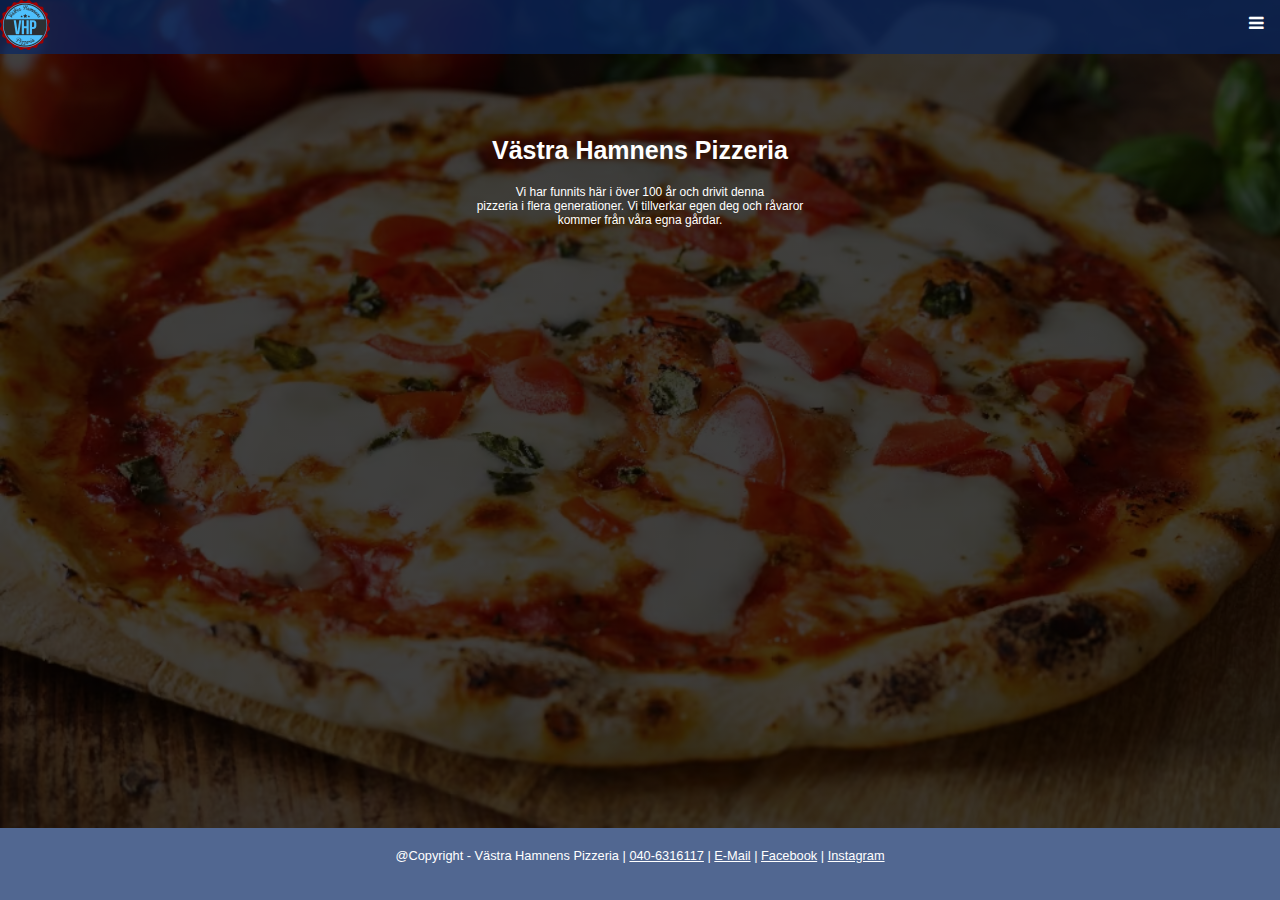
<file: index.html>
<!DOCTYPE html>
<html lang="en">
<head>
    <meta charset="UTF-8">
    <meta http-equiv="X-UA-Compatible" content="IE=edge">
    <meta name="description" content="pizzeria malmö västra hamnen"> <!-- SEO taggar -->
    <meta name="viewport" content="width=device-width, initial-scale=1.0">
    <title>Västra Hamnens Pizzeria</title>
    <link rel="stylesheet" href="css/style.css"/>
    <link rel="stylesheet" href="https://cdnjs.cloudflare.com/ajax/libs/font-awesome/4.7.0/css/font-awesome.min.css">
    <link rel="icon" type="image/x-icon" href="Bilder/vhplogo_200x200.png"> <!-- FAVICON för hemsidan -->
</head>
    <body>
    <div class="backgroundbanner"> <!-- skapat en class för bakgrundsbilden -->
        <nav class="topnav"> <!-- Skapat en class för drop-down menyn -->
            <div id="header-image"> <!-- Loggan på navbar -->
                <img src="Bilder/vhplogo_200x200.png" alt="logo">
            </div>
            <div id="myLinks"> <!-- ID refererar till javascript, gäller för menyvalen i dropdown menyn -->
                <a href="index.html">Hem</a>
                <a href="meny.html">Meny</a>
                <a href="bokning.html">Bokning</a>
            </div>
            <a href="javascript:void(0);" class="icon" onclick="myFunction()"><!-- menyvalen i dropdown menyn -->
                <i class="fa fa-bars"></i>
            </a>
        </nav>
        <br>
        <br>
        <br>
        <br>
        <h1>Västra Hamnens Pizzeria</h1>
        <section>Vi har funnits här i över 100 år och drivit denna <!-- Semantisk tag -->
            <br>pizzeria i flera generationer. Vi tillverkar egen deg och råvaror
            <br>kommer från våra egna gårdar.
        </section>
    </div>
    <script>
        function myFunction() { /* javascripten som skapar funktionen av en drop-down meny */
            var x = document.getElementById("myLinks");
            if (x.style.display === "block") {
                x.style.display = "none";
            } else {
                x.style.display = "block";
            }
        }
        </script>
         <div class="footer-content"><!-- Innehållet i footern tillsammans med funtkion för att öppna
                                           telefonklient, e-post klients samt hyperlänkar till sociala medier -->
            <footer>
                @Copyright - Västra Hamnens Pizzeria | <a href="tel:+46406316117" target="_blank">040-6316117</a>  
                | <a href="mailto:info@vhpizzeria.se" target="_blank">E-Mail</a> |
                     <a href="https://www.facebook.com/VastraHamnensPizzeria/?locale=sv_SE" target="_blank">Facebook</a> |
                <a href="https://www.instagram.com/noipizzamalmo/" target="_blank">Instagram</a>
            </footer>
        </div>
    </body>
</html>
</file>
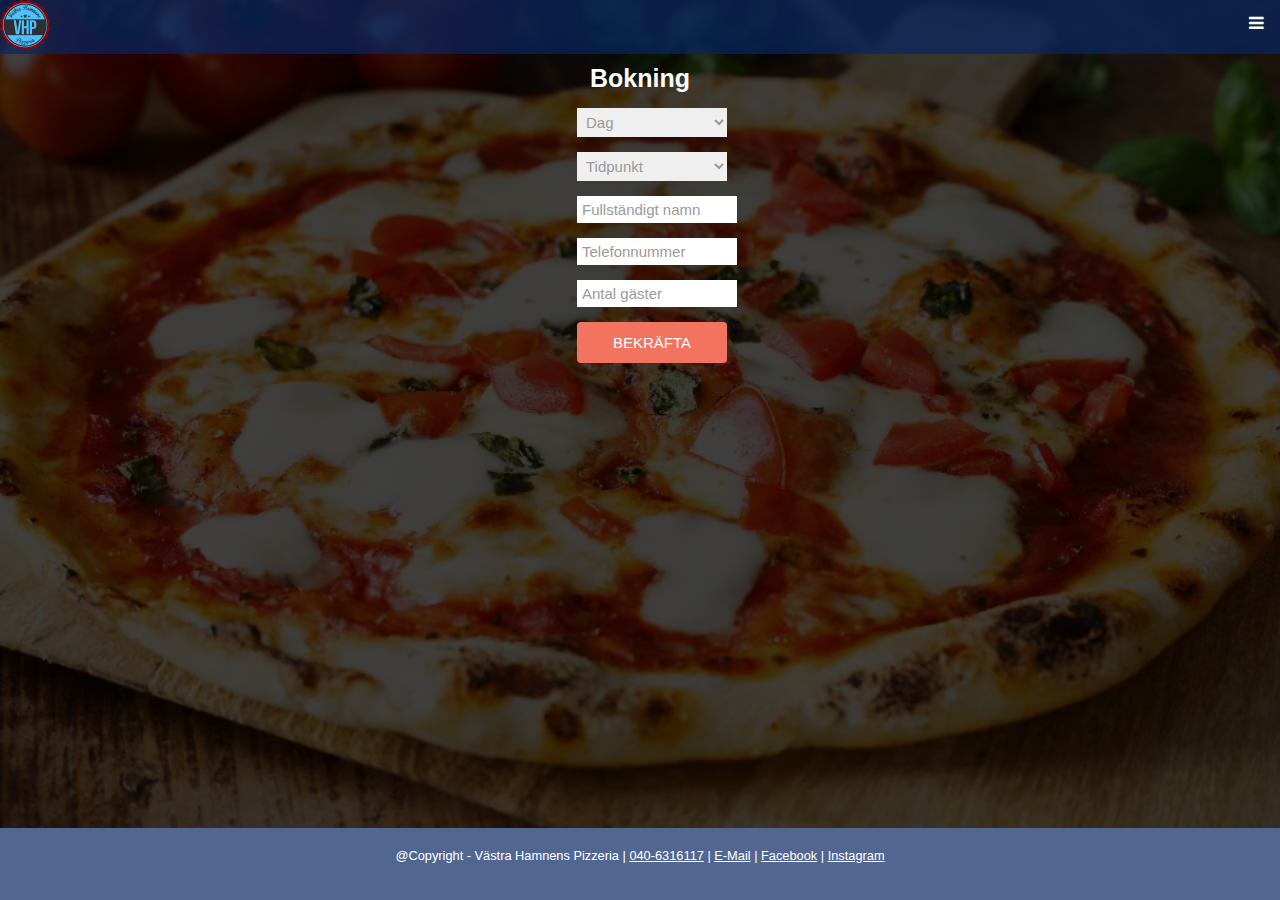
<file: bokning.html>
<!DOCTYPE html>
<html lang="en">
<head>
    <meta charset="UTF-8">
    <meta http-equiv="X-UA-Compatible" content="IE=edge">
    <meta name="description" content="pizzeria malmö västra hamnen">
    <meta name="viewport" content="width=device-width, initial-scale=1.0">
    <title>Västra Hamnens Pizzeria - Bokning</title>
    <link rel="stylesheet" href="css/style.css"/>
    <link rel="stylesheet" href="https://cdnjs.cloudflare.com/ajax/libs/font-awesome/4.7.0/css/font-awesome.min.css">
    <link rel="icon" type="image/x-icon" href="Bilder/vhplogo_200x200.png">
</head>
    <body>
    <div class="backgroundbanner">
        <nav class="topnav">
            <div id="header-image">
                <img src="Bilder/vhplogo_200x200.png" alt="logo">
            </div>
            <div id="myLinks">
                <a href="index.html">Hem</a>
                <a href="meny.html">Meny</a>
                <a href="bokning.html">Bokning</a>
            </div>
            <a href="javascript:void(0);" class="icon" onclick="myFunction()">
                <i class="fa fa-bars"></i>
            </a>
        </nav>
        <h1>Bokning</h1>
        <form>
            <div class = "form-row"> <!-- Formel för bokningssidan -->
                <select name = "days">
                    <option value = "day-select">Dag</option>
                    <option value = "monday">Måndag</option>
                    <option value = "tuesday">Tisdag</option>
                    <option value = "wednesday">Onsdag</option>
                    <option value = "thursday">Torsdag</option>
                    <option value = "friday">Fredag</option>
                    <option value = "saturday">Lördag</option>
                    <option value = "sunday">Söndag</option>
                </select>
                <select name = "hours">
                    <option value = "hour-select">Tidpunkt</option>
                    <option value = "12">12: 00</option>
                    <option value = "13">13: 00</option>
                    <option value = "14">14: 00</option>
                    <option value = "15">15: 00</option>
                    <option value = "16">16: 00</option>
                    <option value = "17">17: 00</option>
                    <option value = "18">18: 00</option>
                    <option value = "19">19: 00</option>
                    <option value = "20">20: 00</option>
                </select>
            </div>
            <div class = "form-row"> 
                <input type = "text" placeholder="Fullständigt namn">
                <input type = "text" placeholder="Telefonnummer">
            </div>
            <div class = "form-row">
                <input type = "number" placeholder="Antal gäster" min = "1" max = "8"> <!-- Min och maxvärde för antal gäster -->
                <input type = "submit" value = "BEKRÄFTA"> <!-- Button funktion -->
            </div>
        </form>
    </div>
        <script>
            function myFunction() {
                var x = document.getElementById("myLinks");
                if (x.style.display === "block") {
                    x.style.display = "none";
                } else {
                    x.style.display = "block";
                }
            }
        </script>
         <div class="footer-content">
             <footer>
                 @Copyright - Västra Hamnens Pizzeria | <a href="tel:+46406316117" target="_blank">040-6316117</a>  
                 | <a href="mailto:info@vhpizzeria.se" target="_blank">E-Mail</a> |
                 <a href="https://www.facebook.com/VastraHamnensPizzeria/?locale=sv_SE" target="_blank">Facebook</a> |
                 <a href="https://www.instagram.com/noipizzamalmo/" target="_blank">Instagram</a>
            </footer>
        </div>
    </body>
</html>
</file>
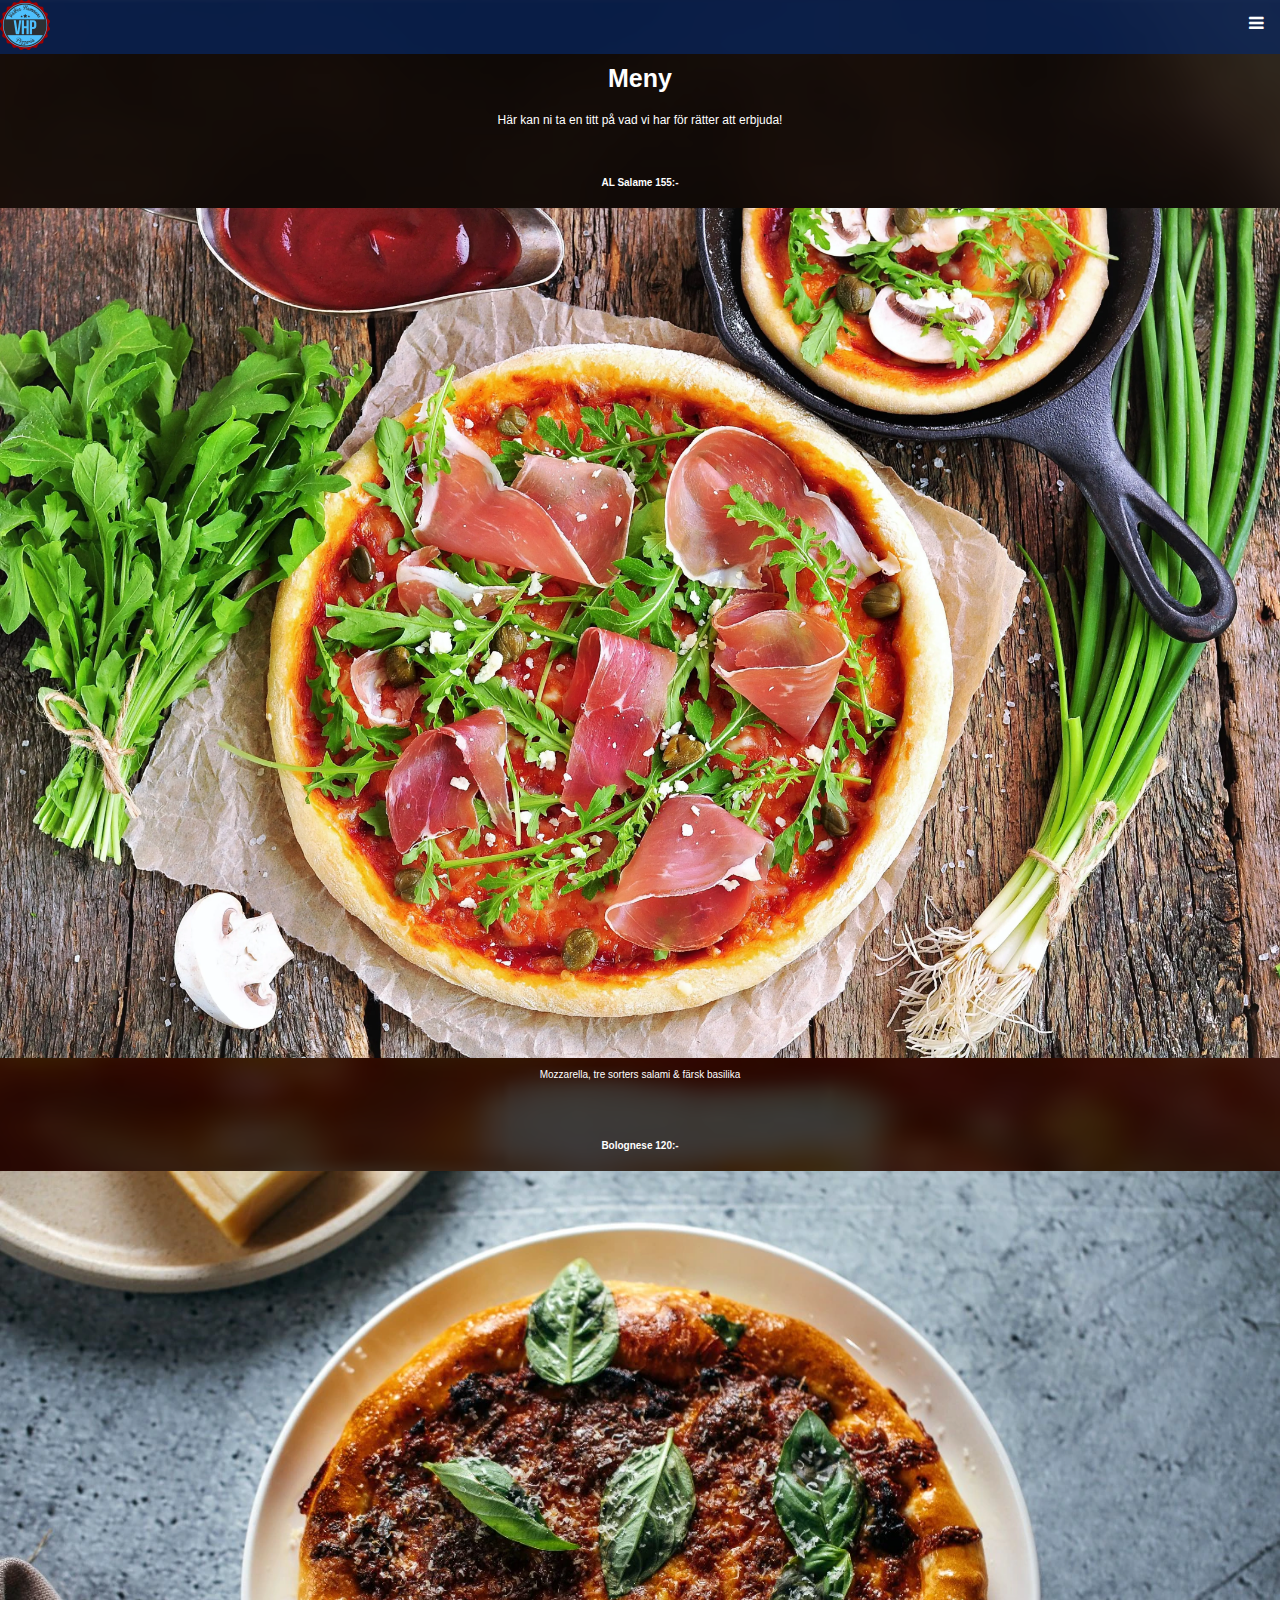
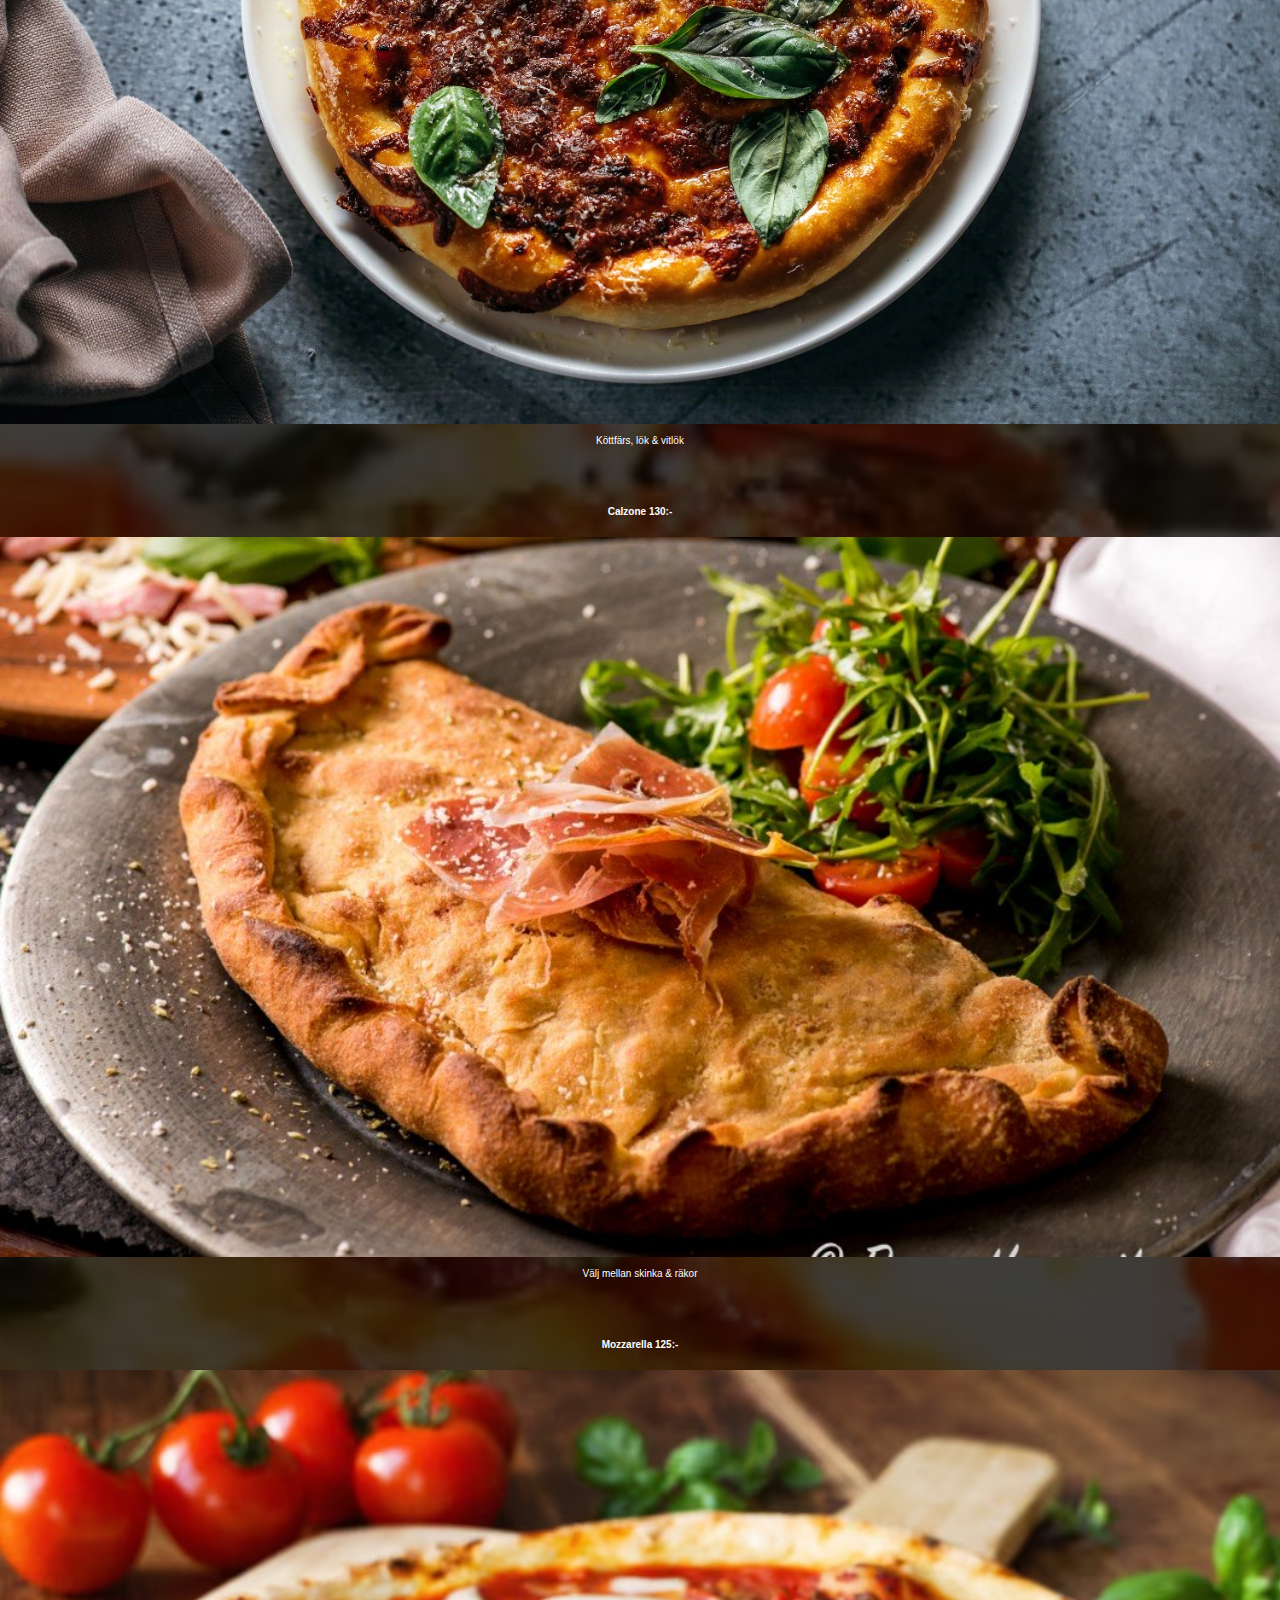
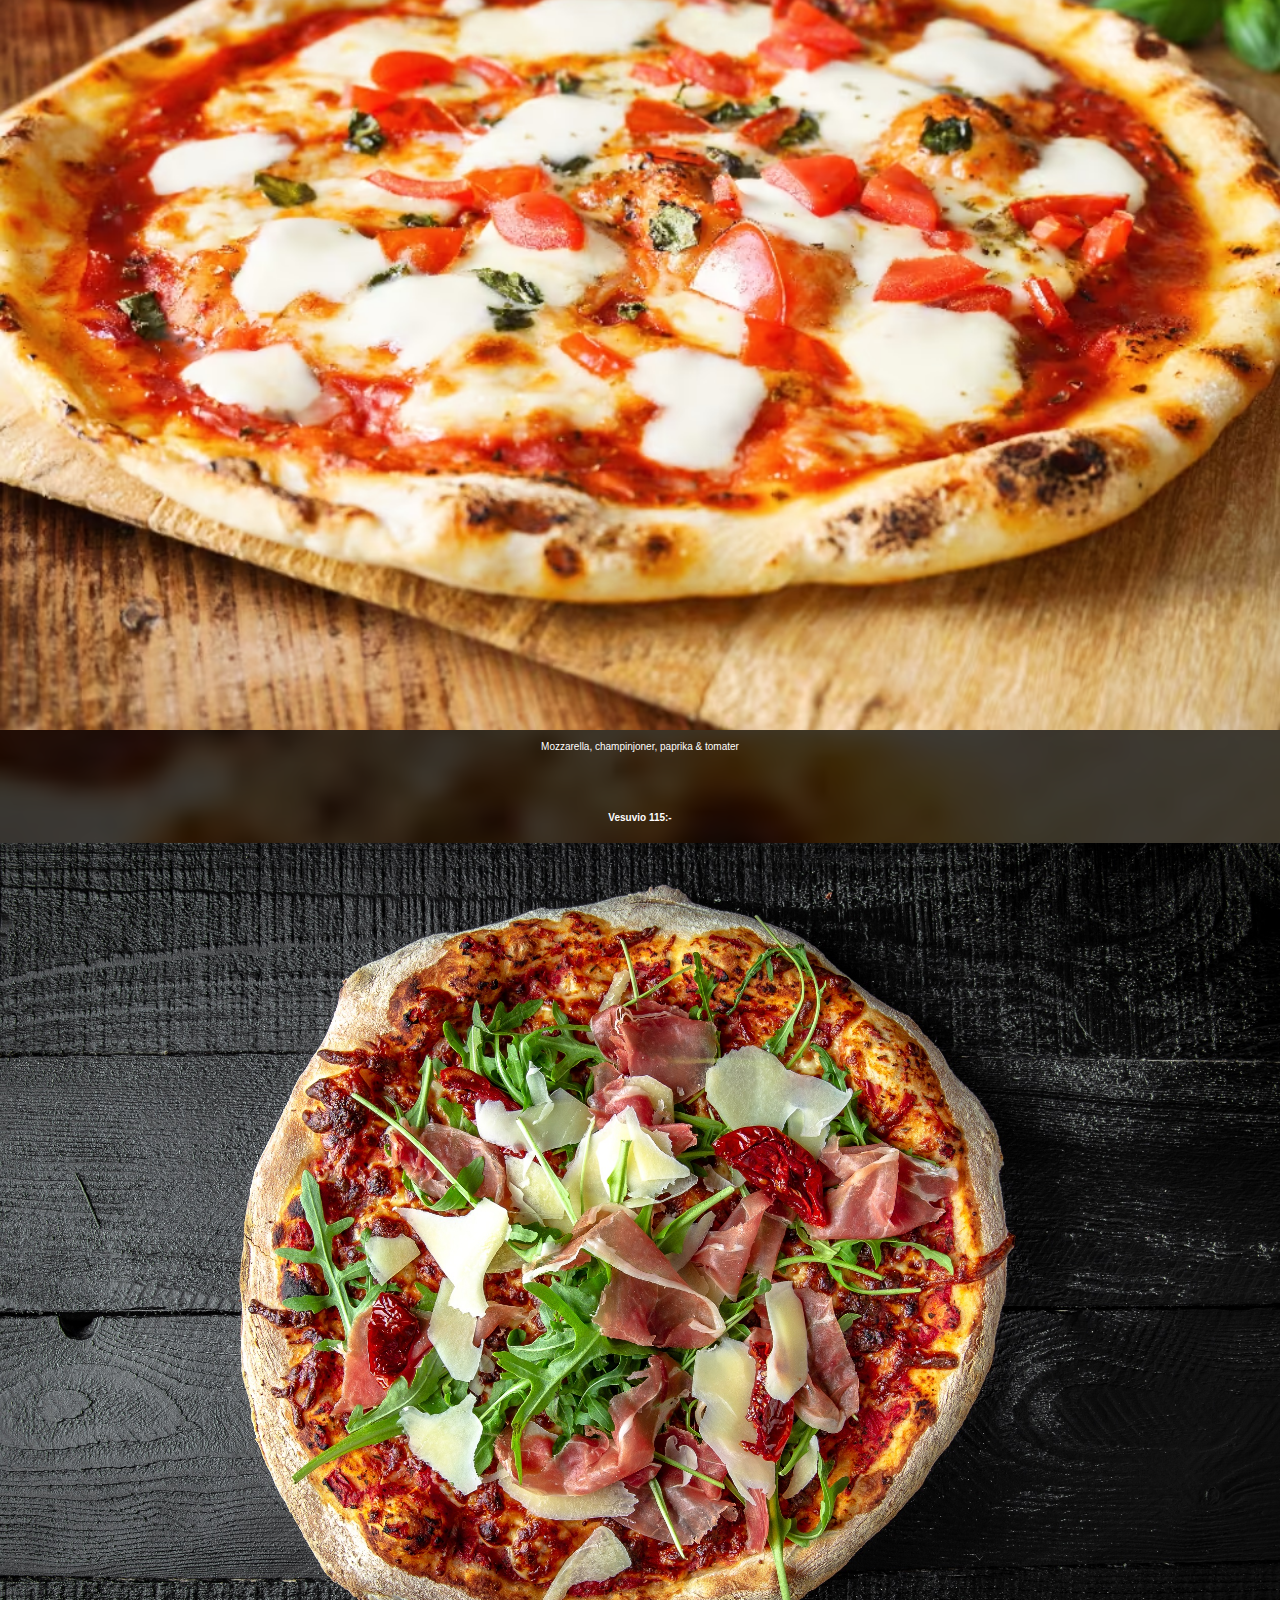
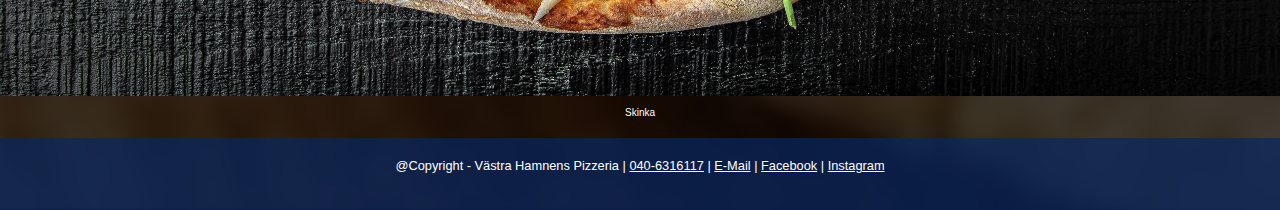
<file: meny.html>
<!DOCTYPE html>
<html lang="en">
<head>
    <meta charset="UTF-8">
    <meta http-equiv="X-UA-Compatible" content="IE=edge">
    <meta name="description" content="pizzeria malmö västra hamnen">
    <meta name="viewport" content="width=device-width, initial-scale=1.0">
    <title>Västra Hamnens Pizzeria - Meny</title>
    <link rel="stylesheet" href="css/style.css"/>
    <link rel="stylesheet" href="https://cdnjs.cloudflare.com/ajax/libs/font-awesome/4.7.0/css/font-awesome.min.css">
    <link rel="icon" type="image/x-icon" href="Bilder/vhplogo_200x200.png">
</head>
    <body>
    <div class="backgroundbanner">
        <nav class="topnav">
            <div id="header-image">
                <img src="Bilder/vhplogo_200x200.png" alt="logo">
            </div>
            <div id="myLinks"> 
                <a href="index.html">Hem</a>
                <a href="meny.html">Meny</a>
                <a href="bokning.html">Bokning</a>
            </div>
            <a href="javascript:void(0);" class="icon" onclick="myFunction()">
                <i class="fa fa-bars"></i>
            </a>
        </nav>
        <h1>Meny</h1>
            <section>
                Här kan ni ta en titt på vad vi har för rätter att erbjuda!
            </section>       
            <div>
            <ul>
                <li class="menu-item"> <!-- Class för hela menylistan -->
                    <h4>AL Salame 155:-</h4>
                    <img src="Bilder/alsalame.webp" alt="al salame">
                    <br>
                    <article>Mozzarella, tre sorters salami & färsk basilika</article>
                </li>
                <li class="menu-item">
                    <h4>Bolognese 120:-</h4>
                    <img src="Bilder/bolognese.webp" alt="bolognese">
                    <br>
                    <article>Köttfärs, lök & vitlök</article>
                </li>     
                <li class="menu-item">
                    <h4>Calzone 130:-</h4>
                    <img src="Bilder/calzone.jpg" alt="calzone">
                    <br>
                    <article>Välj mellan skinka & räkor</article>
                </li>
                <li class="menu-item">
                    <h4>Mozzarella 125:-</h4>
                    <img src="Bilder/mozzarella.webp" alt="mozzarella">
                    <br>
                    <article>Mozzarella, champinjoner, paprika & tomater</article>
                </li>
                <li class="menu-item">
                    <h4>Vesuvio 115:-</h4>
                    <img src="Bilder/vesuvio.jpg" alt="vesuvio">
                    <br>
                    <article>Skinka</article>
                </li>
            </ul>
    </div>
        <script>
            function myFunction() {
                var x = document.getElementById("myLinks");
                if (x.style.display === "block") {
                    x.style.display = "none";
                } else {
                    x.style.display = "block";
                }
            }
        </script>
             <div class="footer-content">
                <footer>
                    @Copyright - Västra Hamnens Pizzeria | <a href="tel:+46406316117" target="_blank">040-6316117</a>  
                    | <a href="mailto:info@vhpizzeria.se" target="_blank">E-Mail</a> |
                         <a href="https://www.facebook.com/VastraHamnensPizzeria/?locale=sv_SE" target="_blank">Facebook</a> |
                    <a href="https://www.instagram.com/noipizzamalmo/" target="_blank">Instagram</a>
                </footer>
            </div>
    </body>
</html>
</file>
<file: css/style.css>
*{
    /* Gäller för alla hemsidors gränsområde */
    margin: 0;
    padding: 0;
    font-family: "Gill Sans", "Gill Sans MT", Calibri, "Trebuchet MS",
        sans-serif;
}
.backgroundbanner {
    /* Bakgrundsbildens mått och toning för alla sidor */
    width: 100%;
    height: 6000px;
    background-image: linear-gradient(rgba(0, 0, 0, 0.75), rgba(0, 0, 0, 0.75)),
           url(../Bilder/mozzarella.webp);
    background-size: cover;
    background-position: center;
}
h1 {
    /* Rubriker på alla sidor */
    font-size: 25px;
    color: #ffffff;
    text-align: center;
    margin-top: 10px;
}
h4 {
    /* Texten för all namn påm pizzorna, pris och beskrivning */
    font-size: 10px;
    padding: var(--custompad);
}
section {
    /* Använde semantisk tag för texten under ordet "Meny" */
    color: #ffffff;
    text-align: center;
    font-size: 12px;
    margin-top: 10px;
    padding: 10px 10px;
}
.menu-item {
    /* listan (class) för hela menyn för text ovanför bild och bilderna */

    font-size: 10px;
    text-align: center;
    display: flex;
    flex-direction: column;
    border-bottom: 2px;
    padding-top: var(--custompad);
    padding-bottom: var(--custompad);
}

article {
    /* texten under bilderna på pizzorna i menyn */
    color: #ffffff;
    border-style: ;
    border-color: var(--topbotblue);
}

.menu-item h4 {
    /* Texten ovanför bilderna på pizzorna i menyn */
    color: #ffffff;
    text-align: center;
}
.form-row {
    /* Flex- och grid box för bokningssidan  */
    display: flex grid;
    width: 150px;
    margin-left: auto;
    margin-right: auto;
}
form select,
form input {
    /* formulär på bokningssidan storlek och style etc */
    display: block;
    width: 100%;
    margin: 15px 12px;
    padding: 5px;
    font-size: 15px;
    outline: none;
    border: none;
    font-weight: 300;
}
form input[type="text"], /* färg på bakgrund i formulären när du väl har klickat för att välja */
form input[type="number"],
form input::placeholder,
select {
    color: #9a9a9a;
}
form input[type="submit"] {
    /* design på knapp "BEKRÄFTA" på bokningssidan samt transition */
    color: #fff;
    background: #f2745f;
    padding: 12px 0;
    border-radius: 4px;
    cursor: pointer;
    transition: ease 1000ms;
}
form input[type="submit"]:hover {
    /* skifta color & opacity på "BEKRÄFTA" knappen på bokningssidan */
    background: #eb3e1f;
    opacity: 80%;
}

body {
    /* skapa flex-box med column för alla sidor och dess properties */
    display: flex;
    flex-direction: column;
    max-width: auto;
    margin: 0 auto;
    height: 100vh;
}
:root {
    /* variabler för temafärg för headern och footern. 
            custompad är padding jag har använt på olika ställen */
    --greyblue: #203449;
    --topbotblue: #072663b3;
    --custompad: 20px;
}

.topnav {
    /* design av drop-down menyn  */
    overflow: hidden;
    background-color: var(--topbotblue);
    position: sticky;
    margin-bottom: border;
}
#header-image img {
    /* egenskaper för loggan på headern */
    width: 50px;
    max-height: 100%;
}
.topnav #myLinks {
    /* gömma länkarna i nav-menyn efter man har gjort sitt val */
    display: none;
}

.topnav a {
    /* nav-menyns stil  */
    color: rgb(255, 255, 255);
    padding: 14px 16px;
    text-decoration: none;
    font-size: 17px;
    display: block;
    text-align: center;
}

.topnav a:hover {
    /* gråa menyvalens alternativ när man hovrar */
    transition-duration: 500ms;
}
/* Style the hamburger menu */
.topnav a.icon {
    display: block;
    position: absolute;
    right: 0;
    top: 0;
    transition: 500ms;
}
.topnav a.icon :hover {
    /* lagt till att menyknappen ska rotera när man hovrar över den */
    rotate: 180deg;
    transition: 400ms;
}
footer {
    /* Storlek och färg på footern  */
    background: var(--topbotblue);
    padding-top: var(--custompad);
    padding-bottom: var(--custompad);
    width: 100%;
    height: 2rem;
    position: sticky;
}
.footer-content {
    /* Footerns position på sidorna */
    display: flex;
    align-items: center;
    justify-content: center;
    flex-direction: column;
    text-align: center;
    color: #ffffff;
    font-size: 0.8rem;
}
a:visited {
    /* vilka färger hyperlänkarna ska ha vid olika stadier */
    color: #ffffff;
}
a:link {
    color: #ffffff;
}
a:hover {
    color: #ffffff71;
}
</file>
